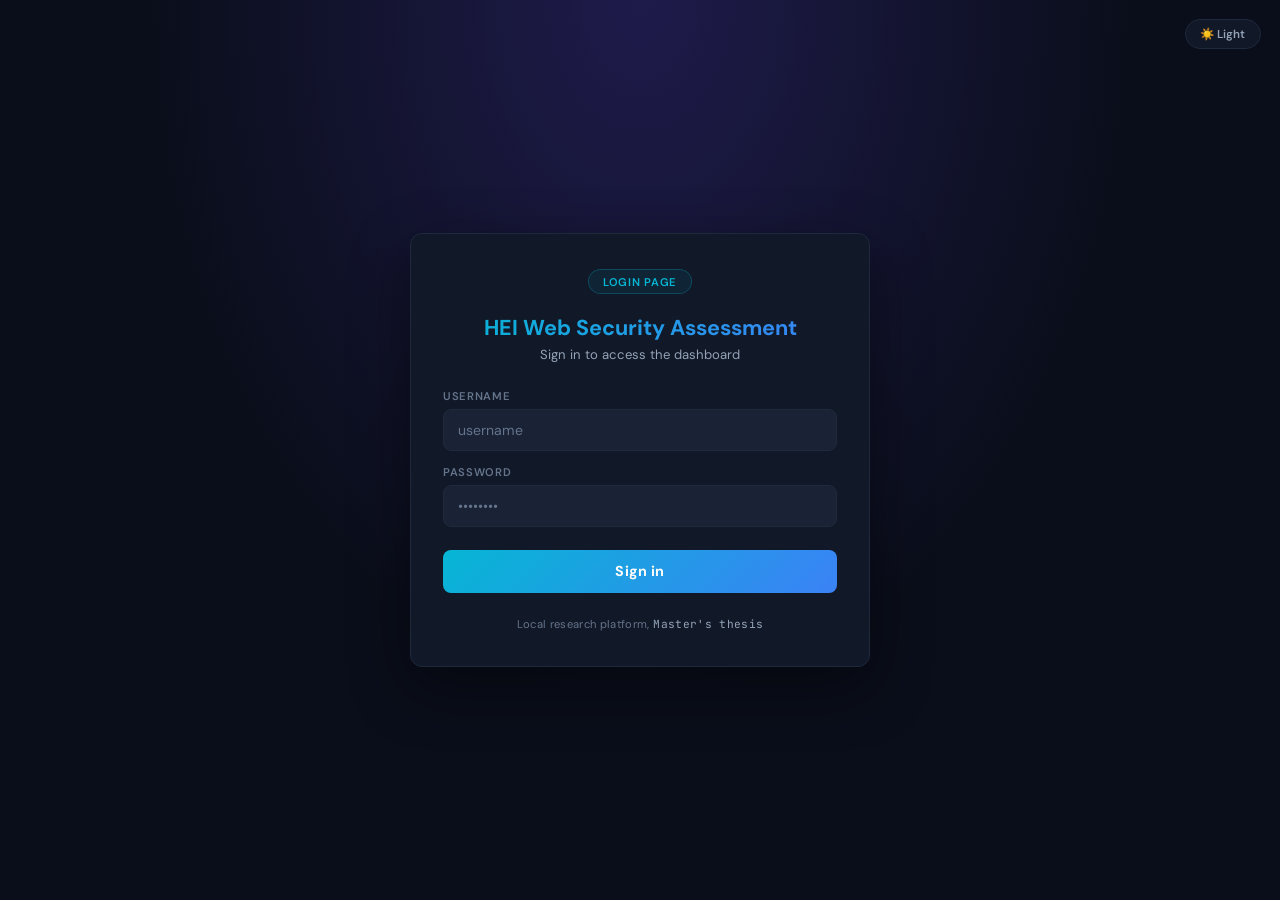
<file: html/login.html>
<!DOCTYPE html>
<html lang="en">
<head>
<meta charset="UTF-8">
<meta name="viewport" content="width=device-width, initial-scale=1.0">
<title>Login - HEI Web Security Assessment</title>
<script>
  // Applies the saved theme before first paint so the page never flashes
  // dark-then-light (or vice versa) on load. Dark is the default. Kept in
  // sync with the same logic in index.html / theme.js.
  (function () {
    var t = "dark";
    try {
      var saved = localStorage.getItem("hei_theme");
      if (saved === "light" || saved === "dark") t = saved;
    } catch (e) {}
    document.documentElement.setAttribute("data-theme", t);
  })();
</script>
<link rel="preconnect" href="https://fonts.googleapis.com">
<link href="https://fonts.googleapis.com/css2?family=JetBrains+Mono:wght@400;600;700&family=DM+Sans:wght@400;500;600;700&display=swap" rel="stylesheet">
<style>
:root{--bg:#0a0e1a;--card:#111827;--card2:#1a2235;--bdr:#1e293b;--t1:#e2e8f0;--t2:#94a3b8;--t3:#64748b;--blue:#3b82f6;--cyan:#06b6d4;--green:#10b981;--amber:#f59e0b;--red:#ef4444;--purple:#8b5cf6;--r:12px;--body-bg:radial-gradient(ellipse at top,#1e1b4b 0%,#0a0e1a 55%);--input-focus-bg:#1e293b;--err-fg:#fca5a5}
:root[data-theme="light"]{--bg:#f4f6fb;--card:#ffffff;--card2:#f1f4f9;--bdr:#dfe4ec;--t1:#101828;--t2:#475569;--t3:#64748b;--body-bg:radial-gradient(ellipse at top,#e0e7ff 0%,#f4f6fb 55%);--input-focus-bg:#ffffff;--err-fg:#b91c1c}
*{margin:0;padding:0;box-sizing:border-box}
body{font-family:'DM Sans',sans-serif;color:var(--t1);min-height:100vh;display:flex;align-items:center;justify-content:center;padding:2rem;background:var(--body-bg)}
.mono{font-family:'JetBrains Mono',monospace}

.theme-toggle{position:fixed;top:1.2rem;right:1.2rem;display:inline-flex;align-items:center;gap:.35rem;background:var(--card);border:1px solid var(--bdr);color:var(--t2);border-radius:20px;padding:.4rem .9rem;font-size:.72rem;font-weight:600;font-family:inherit;cursor:pointer;transition:.15s}
.theme-toggle:hover{border-color:var(--cyan);color:var(--cyan)}

.wrap{width:100%;max-width:460px}
.card{background:var(--card);border:1px solid var(--bdr);border-radius:var(--r);padding:2.2rem 2rem;box-shadow:0 20px 60px rgba(0,0,0,.45)}

.badge-row{display:flex;justify-content:center;margin-bottom:1.2rem}
.badge{display:inline-flex;align-items:center;gap:.4rem;background:rgba(6,182,212,.08);border:1px solid rgba(6,182,212,.25);color:var(--cyan);border-radius:20px;padding:.3rem .9rem;font-size:.7rem;font-weight:600;letter-spacing:.06em;text-transform:uppercase}

h1{font-size:1.35rem;font-weight:700;text-align:center;margin-bottom:.3rem;background:linear-gradient(135deg,var(--cyan),var(--blue));-webkit-background-clip:text;-webkit-text-fill-color:transparent}
.subtitle{text-align:center;color:var(--t2);font-size:.82rem;margin-bottom:1.6rem}

.field{margin-bottom:.9rem}
.field label{display:block;font-size:.7rem;color:var(--t3);text-transform:uppercase;letter-spacing:.06em;font-weight:600;margin-bottom:.35rem}
.field input{width:100%;background:var(--card2);border:1px solid var(--bdr);border-radius:8px;padding:.7rem .85rem;color:var(--t1);font-size:.88rem;font-family:inherit;transition:.15s}
.field input:focus{outline:none;border-color:var(--cyan);background:var(--input-focus-bg)}
.field input::placeholder{color:var(--t3)}

.btn{width:100%;background:linear-gradient(135deg,var(--cyan),var(--blue));color:#fff;border:none;border-radius:8px;padding:.8rem;font-size:.9rem;font-weight:700;cursor:pointer;font-family:inherit;margin-top:.5rem;transition:.15s;letter-spacing:.02em}
.btn:hover{filter:brightness(1.08);transform:translateY(-1px)}
.btn:active{transform:translateY(0)}
.btn:disabled{opacity:.55;cursor:not-allowed;transform:none}

.err{background:rgba(239,68,68,.08);border:1px solid rgba(239,68,68,.25);color:var(--err-fg);border-radius:8px;padding:.6rem .8rem;font-size:.78rem;margin-top:.8rem;display:none}
.err.on{display:block}

.footer{text-align:center;color:var(--t3);font-size:.7rem;margin-top:1.5rem;letter-spacing:.03em}
.footer .mono{color:var(--t2)}
</style>
</head>
<body>
<button id="theme-toggle" class="theme-toggle" type="button" onclick="toggleTheme()">&#9728;&#65039; Light</button>
<div class="wrap">
  <div class="card">
    <div class="badge-row"><span class="badge">Login Page</span></div>
    <h1>HEI Web Security Assessment</h1>
    <div class="subtitle">Sign in to access the dashboard</div>

    <div class="field">
      <label for="u">Username</label>
      <input id="u" type="text" autocomplete="username" placeholder="username" spellcheck="false">
    </div>
    <div class="field">
      <label for="p">Password</label>
      <input id="p" type="password" autocomplete="current-password" placeholder="••••••••">
    </div>

    <button id="btn" class="btn" type="button">Sign in</button>
    <div id="err" class="err"></div>

    <div class="footer">Local research platform, <span class="mono">Master's thesis</span></div>
  </div>
</div>

<script>
// =============================================================================
// Identity Provider — database-backed via POST /auth
// =============================================================================
// The login form POSTs credentials to the Python backend (/auth), which
// validates them against the MySQL database defined in users/seed.sql.
// On success the backend returns a signed token that is stored in
// sessionStorage and validated by index.html on every load.
// =============================================================================

const SESSION_KEY = 'hei_auth';

// ============================================================================
// Theme (dark/light) — same localStorage key as the dashboard, so the choice
// carries over between the login page and index.html.
// ============================================================================
const THEME_KEY = 'hei_theme';

function getTheme() {
  return document.documentElement.getAttribute('data-theme') === 'light' ? 'light' : 'dark';
}
function _updateThemeToggleButton(theme) {
  const btn = document.getElementById('theme-toggle');
  if (!btn) return;
  btn.innerHTML = theme === 'light' ? '&#127769; Dark' : '&#9728;&#65039; Light';
}
function setTheme(theme) {
  const t = theme === 'light' ? 'light' : 'dark';
  document.documentElement.setAttribute('data-theme', t);
  try { localStorage.setItem(THEME_KEY, t); } catch (e) {}
  _updateThemeToggleButton(t);
}
function toggleTheme() {
  setTheme(getTheme() === 'light' ? 'dark' : 'light');
}
_updateThemeToggleButton(getTheme());

function showError(msg) {
  const el = document.getElementById('err');
  el.textContent = msg;
  el.classList.add('on');
}
function clearError() {
  document.getElementById('err').classList.remove('on');
}

async function doLogin(username, password) {
  clearError();
  const btn = document.getElementById('btn');
  btn.disabled = true;
  btn.textContent = 'Signing in...';

  try {
    const res = await fetch('/auth', {
      method: 'POST',
      headers: { 'Content-Type': 'application/json' },
      body: JSON.stringify({ username, password }),
    });

    const data = await res.json();

    if (!res.ok) {
      showError(data.error || 'Invalid username or password.');
      btn.disabled = false;
      btn.textContent = 'Sign in';
      return;
    }

    try {
      sessionStorage.setItem(SESSION_KEY, data.token);
    } catch (e) {
      showError('Could not store session. Enable cookies/storage for this site.');
      btn.disabled = false;
      btn.textContent = 'Sign in';
      return;
    }

    setTimeout(() => { window.location.href = '/'; }, 350);

  } catch (e) {
    showError('Could not reach the server. Is the backend running?');
    btn.disabled = false;
    btn.textContent = 'Sign in';
  }
}

// Wiring
document.getElementById('btn').addEventListener('click', () => {
  const u = document.getElementById('u').value.trim();
  const p = document.getElementById('p').value;
  if (!u || !p) { showError('Enter both username and password.'); return; }
  doLogin(u, p);
});
['u', 'p'].forEach(id => {
  document.getElementById(id).addEventListener('keydown', e => {
    if (e.key === 'Enter') document.getElementById('btn').click();
  });
});

// If an unexpired token is already stored, bounce straight to the app
(function maybeRedirect() {
  try {
    const t = sessionStorage.getItem(SESSION_KEY);
    if (!t) return;
    const parts = t.split('.');
    if (parts.length !== 3) return;
    const payload = JSON.parse(decodeURIComponent(escape(atob(
      parts[1].replace(/-/g, '+').replace(/_/g, '/')
    ))));
    if (payload.exp && payload.exp > Date.now()) {
      window.location.href = '/';
    }
  } catch (_) { /* ignore — stay on login */ }
})();
</script>
</body>
</html>
</file>
